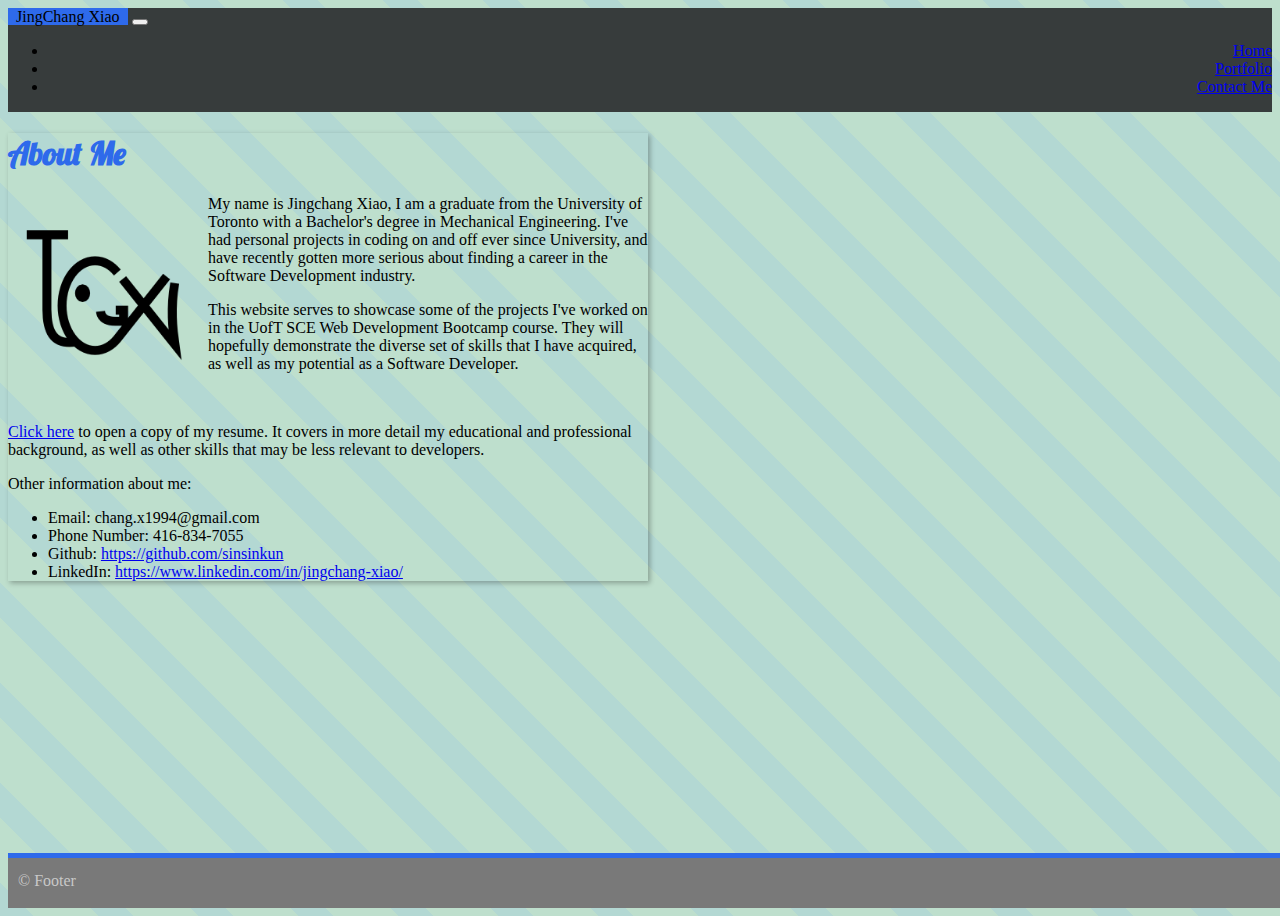
<file: index.html>
<!DOCTYPE html>
<html lang="en">

<head>
	<meta charset="UTF-8">
	<meta name="viewport" content="width=device-width, initial-scale=1.0">
	<title>Home Page</title>
	<link rel="stylesheet" href="assets/style.css" />
	<!-- Bootstrap files -->
	<link href="https://cdn.jsdelivr.net/npm/bootstrap@5.0.0-beta1/dist/css/bootstrap.min.css" rel="stylesheet"
		integrity="sha384-giJF6kkoqNQ00vy+HMDP7azOuL0xtbfIcaT9wjKHr8RbDVddVHyTfAAsrekwKmP1" crossorigin="anonymous" />
	<script src="https://cdn.jsdelivr.net/npm/bootstrap@5.0.0-beta1/dist/js/bootstrap.bundle.min.js"
		integrity="sha384-ygbV9kiqUc6oa4msXn9868pTtWMgiQaeYH7/t7LECLbyPA2x65Kgf80OJFdroafW"
		crossorigin="anonymous"></script>
	<!-- Google fonts -->
	<link rel="preconnect" href="https://fonts.gstatic.com">
	<link href="https://fonts.googleapis.com/css2?family=Lobster&display=swap" rel="stylesheet">
</head>

<body>
	<!-- navbar -->
	<nav class="navbar navbar-expand-lg navbar-dark" style="background-color: rgb(55,60,60);">
		<div class="container-fluid">
			<span class="navbar-brand navName">JingChang Xiao</span>
			<!-- hamburger menu -->
			<button class="navbar-toggler" type="button" data-bs-toggle="collapse" data-bs-target="#navbarNavDropdown"
				aria-controls="navbarNavDropdown" aria-expanded="false" aria-label="Toggle navigation">
				<span class="navbar-toggler-icon"></span>
			</button>
			<!-- navigation links -->
			<div class="collapse navbar-collapse justify-content-end" id="navbarNavDropdown">
				<ul class="navbar-nav" style="text-align: right;">
					<li class="nav-item px-2">
						<a class="nav-link active" aria-current="page" href="index.html">Home</a>
					</li>
					<li class="nav-item px-2">
						<a class="nav-link" href="portfolio.html">Portfolio</a>
					</li>
					<li class="nav-item px-2">
						<a class="nav-link" href="contact.html">Contact Me</a>
					</li>
				</ul>
			</div>
		</div>
	</nav>
	<!-- index content -->
	<section class="container-lg my-4 d-flex justify-content-center">
		<article class="card" style="max-width:40rem">
			<header class="card-header">
				<h1>About Me</h1>
			</header>
			<div class="card-body">
				<img src="assets/personal_logo.png" alt="personal logo" style="width:200px; float:left" />
				<p class="card-text">
					My name is Jingchang Xiao, I am a graduate from the University of Toronto with a 
					Bachelor's degree in Mechanical Engineering. I've had personal projects in coding
					on and off ever since University, and have recently gotten more serious about 
					finding a career in the Software Development industry.</p>
				<p class="card-text">
					This website serves to showcase some of the projects I've worked on in the UofT 
					SCE Web Development Bootcamp course. They will hopefully demonstrate the diverse 
					set of skills that I have acquired, as well as my potential as a Software Developer.</p>
				<br />
				<p class="card-text"><a href='assets/JingChang_Xiao_Resume.pdf' target="_blank">Click here</a> 
				to open a copy of my resume. It covers in more detail my educational and professional background,
				as well as other skills that may be less relevant to developers.</p>
				<span>Other information about me: </span>
				<ul>
					<li>Email: chang.x1994@gmail.com</li>
					<li>Phone Number: 416-834-7055</li>
					<li>Github: <a href="https://github.com/sinsinkun" target="_blank">https://github.com/sinsinkun</a></li>
					<li>LinkedIn: <a href="https://www.linkedin.com/in/jingchang-xiao/" target="_blank">https://www.linkedin.com/in/jingchang-xiao/</a></li>
				</ul>
			</div>
		</article>
	</section>
	<!-- footer -->
	<footer class="footer">
		<div class="container">
			<span class="d-flex justify-content-center">&copy; Footer</span>
		</div>
	</footer>
</body>

</html>
</file>
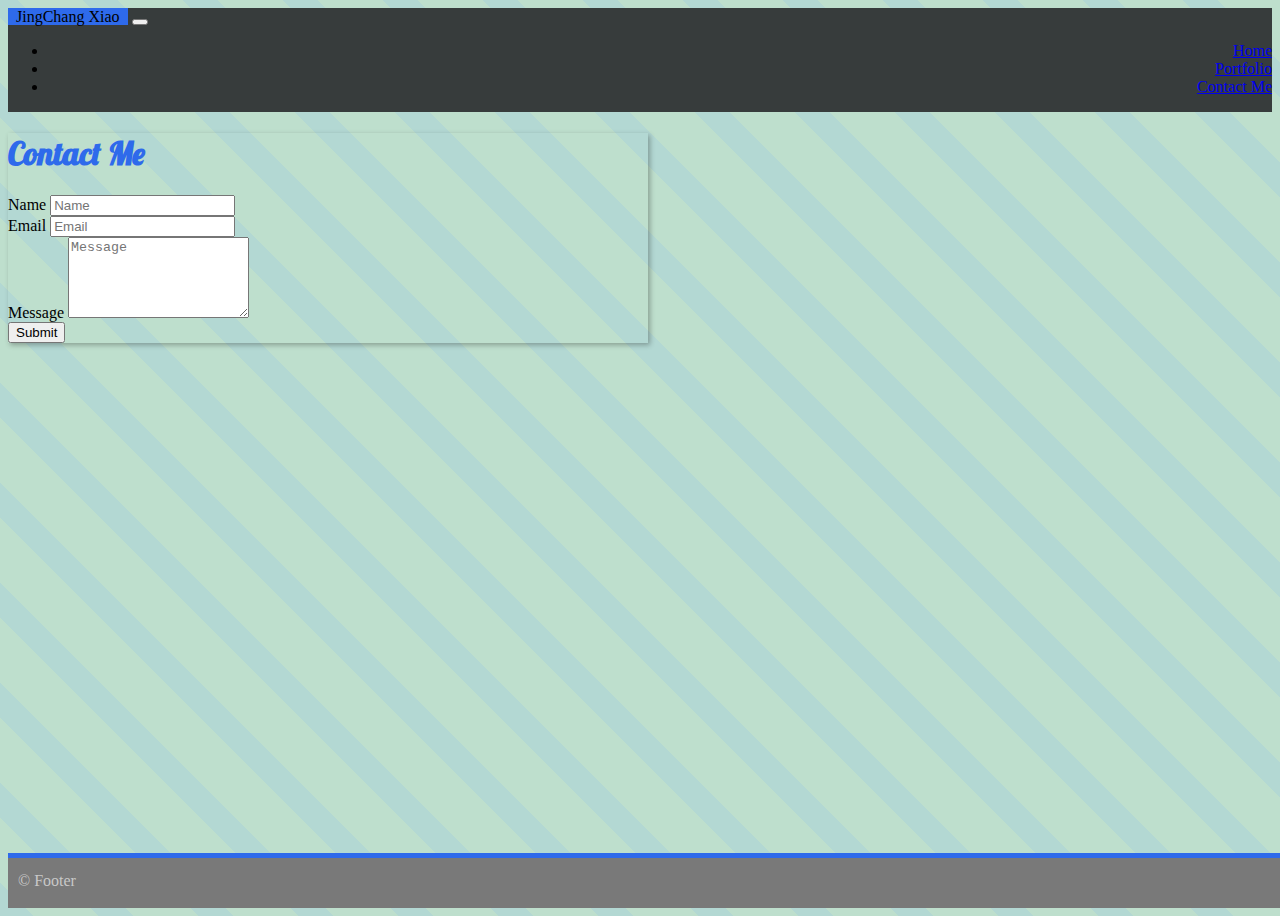
<file: contact.html>
<!DOCTYPE html>
<html lang="en">

<head>
	<meta charset="UTF-8">
	<meta name="viewport" content="width=device-width, initial-scale=1.0">
	<title>Contact Page</title>
	<link rel="stylesheet" href="assets/style.css" />
	<!-- Bootstrap files -->
	<link href="https://cdn.jsdelivr.net/npm/bootstrap@5.0.0-beta1/dist/css/bootstrap.min.css" rel="stylesheet"
		integrity="sha384-giJF6kkoqNQ00vy+HMDP7azOuL0xtbfIcaT9wjKHr8RbDVddVHyTfAAsrekwKmP1" crossorigin="anonymous" />
	<script src="https://cdn.jsdelivr.net/npm/bootstrap@5.0.0-beta1/dist/js/bootstrap.bundle.min.js"
		integrity="sha384-ygbV9kiqUc6oa4msXn9868pTtWMgiQaeYH7/t7LECLbyPA2x65Kgf80OJFdroafW"
		crossorigin="anonymous"></script>
	<!-- Google fonts -->
	<link rel="preconnect" href="https://fonts.gstatic.com">
	<link href="https://fonts.googleapis.com/css2?family=Lobster&display=swap" rel="stylesheet">
</head>

<body>
	<!-- navbar -->
	<nav class="navbar navbar-expand-lg navbar-dark" style="background-color: rgb(55,60,60);">
		<div class="container-fluid">
			<span class="navbar-brand navName">JingChang Xiao</span>
			<button class="navbar-toggler" type="button" data-bs-toggle="collapse" data-bs-target="#navbarNavDropdown"
				aria-controls="navbarNavDropdown" aria-expanded="false" aria-label="Toggle navigation">
				<span class="navbar-toggler-icon"></span>
			</button>
			<div class="collapse navbar-collapse justify-content-end" id="navbarNavDropdown">
				<ul class="navbar-nav" style="text-align: right;">
					<li class="nav-item px-2">
						<a class="nav-link" href="index.html">Home</a>
					</li>
					<li class="nav-item px-2">
						<a class="nav-link" href="portfolio.html">Portfolio</a>
					</li>
					<li class="nav-item px-2">
						<a class="nav-link active" aria-current="page" href="contact.html">Contact Me</a>
					</li>
				</ul>
			</div>
		</div>
	</nav>
	<!-- contact form content -->
	<section class="container-lg my-4">
		<article class="card" style="max-width:40rem">
			<header class="card-header">
				<h1>Contact Me</h1>
			</header>
			<form class="card-body">
				<div class="mb-3">
					<label for="nameInput" class="form-label">Name</label>
					<input type="text" class="form-control" id="nameInput" placeholder="Name" />
				</div>
				<div class="mb-3">
					<label for="emailInput" class="form-label">Email</label>
					<input type="email" class="form-control" id="emailInput" placeholder="Email" />
				</div>
				<div class="mb-3">
					<label for="msgInput" class="form-label">Message</label>
					<textarea type="text" class="form-control" id="msgInput" placeholder="Message" rows="5"></textarea>
				</div>
				<button type="submit" class="btn-lg btn-primary">Submit</button>
			</form>
		</article>
	</section>
	<!-- footer -->
	<footer class="footer">
		<div class="container">
			<span class="d-flex justify-content-center">&copy; Footer</span>
		</div>
	</footer>

</body>

</html>
</file>
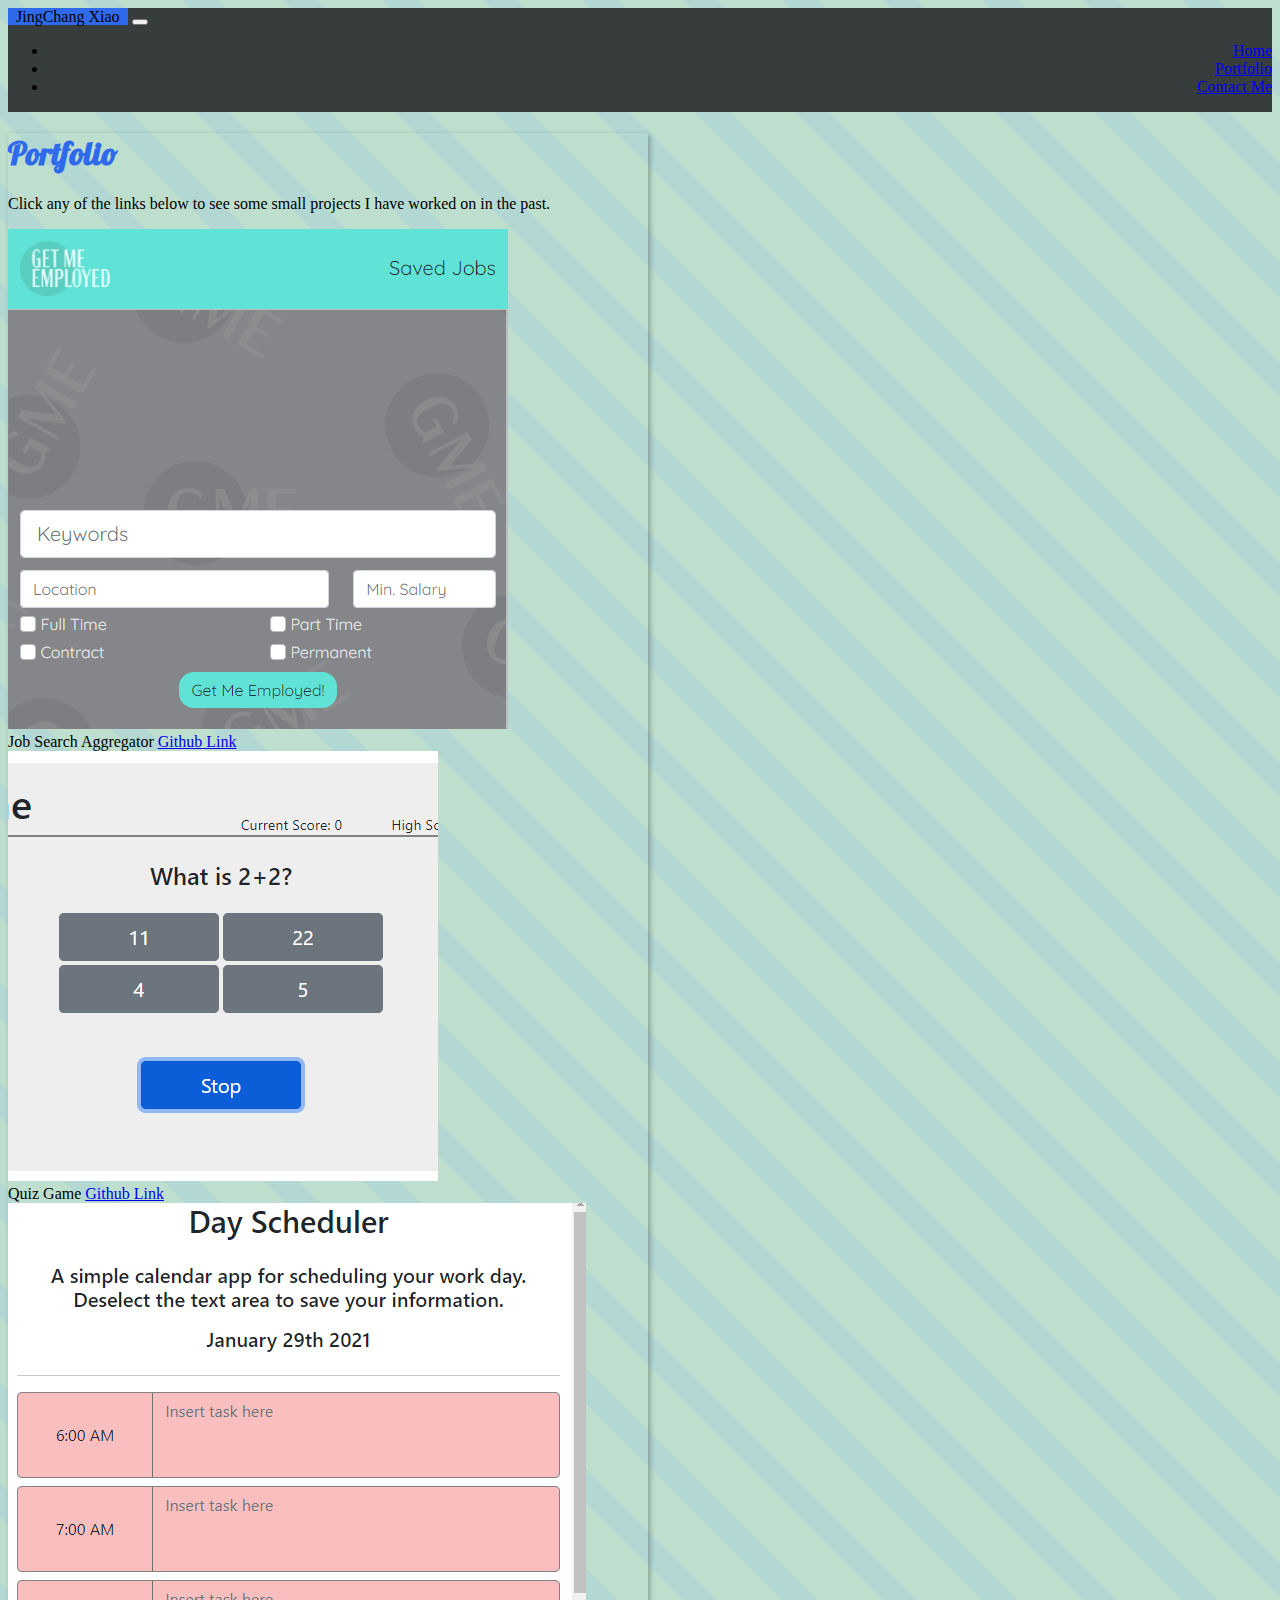
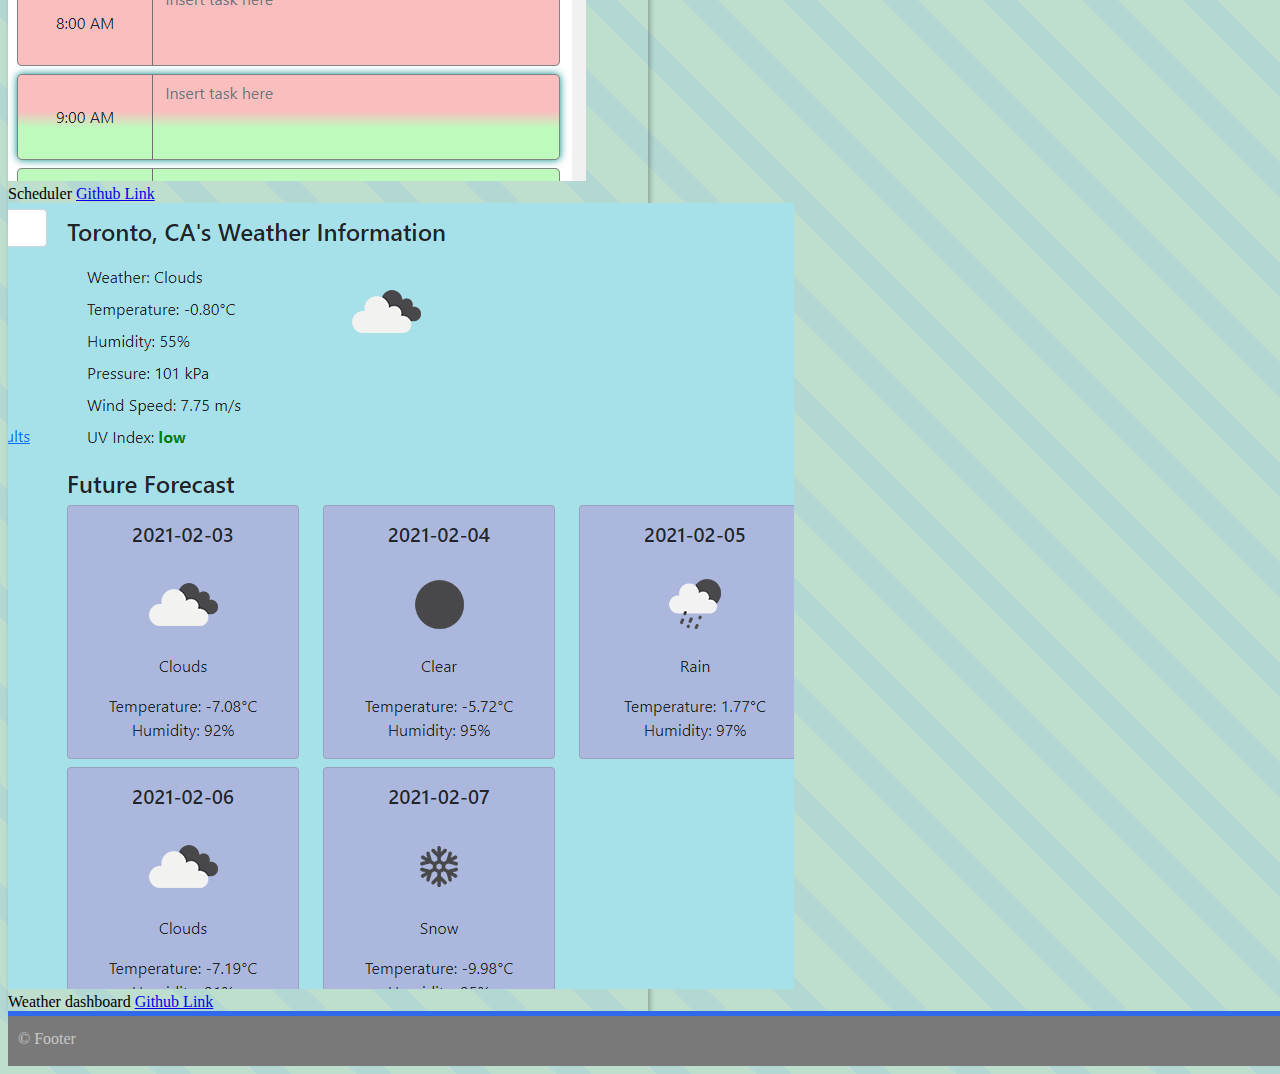
<file: portfolio.html>
<!DOCTYPE html>
<html lang="en">

<head>
	<meta charset="UTF-8">
	<meta name="viewport" content="width=device-width, initial-scale=1.0">
	<title>Portfolio Page</title>
	<link rel="stylesheet" href="assets/style.css" />
	<!-- Bootstrap files -->
	<link href="https://cdn.jsdelivr.net/npm/bootstrap@5.0.0-beta1/dist/css/bootstrap.min.css" rel="stylesheet"
		integrity="sha384-giJF6kkoqNQ00vy+HMDP7azOuL0xtbfIcaT9wjKHr8RbDVddVHyTfAAsrekwKmP1" crossorigin="anonymous" />
	<script src="https://cdn.jsdelivr.net/npm/bootstrap@5.0.0-beta1/dist/js/bootstrap.bundle.min.js"
		integrity="sha384-ygbV9kiqUc6oa4msXn9868pTtWMgiQaeYH7/t7LECLbyPA2x65Kgf80OJFdroafW"
		crossorigin="anonymous"></script>
	<!-- Google fonts -->
	<link rel="preconnect" href="https://fonts.gstatic.com">
	<link href="https://fonts.googleapis.com/css2?family=Lobster&display=swap" rel="stylesheet">
</head>

<body>
	<!-- navbar -->
	<nav class="navbar navbar-expand-lg navbar-dark" style="background-color: rgb(55,60,60);">
		<div class="container-fluid">
			<span class="navbar-brand navName">JingChang Xiao</span>
			<button class="navbar-toggler" type="button" data-bs-toggle="collapse" data-bs-target="#navbarNavDropdown"
				aria-controls="navbarNavDropdown" aria-expanded="false" aria-label="Toggle navigation">
				<span class="navbar-toggler-icon"></span>
			</button>
			<div class="collapse navbar-collapse justify-content-end" id="navbarNavDropdown">
				<ul class="navbar-nav" style="text-align: right;">
					<li class="nav-item px-2">
						<a class="nav-link" href="index.html">Home</a>
					</li>
					<li class="nav-item px-2">
						<a class="nav-link active" aria-current="page" href="portfolio.html">Portfolio</a>
					</li>
					<li class="nav-item px-2">
						<a class="nav-link" href="contact.html">Contact Me</a>
					</li>
				</ul>
			</div>
		</div>
	</nav>
	<!-- Portfolio content -->
	<section class="container-lg my-4 d-flex justify-content-center">
		<article class="card" style="max-width:40rem">
			<header class="card-header">
				<h1>Portfolio</h1>
			</header>
			<div class="card-body">
				<p>Click any of the links below to see some small projects I have worked on in the past.</p>
			</div>
			<div class="row card-body">
				<div class="col-md-6">
					<div class="d-flex justify-content-center my-1">
						<a class="port-link" href="https://teamcirclealpha.github.io/GetMeEmployed/">
							<img class="img-fluid" src="assets/jobsearch.png" alt="Job Search Site"/>
						</a>
					</div>
					<span class="d-flex justify-content-center">Job Search Aggregator</span>
					<span class="d-flex justify-content-center mb-2">
						<a href="https://github.com/TeamCircleAlpha/GetMeEmployed" target="_blank">Github Link</a>
					</span>
				</div>
				<div class="col-md-6">
					<div class="d-flex justify-content-center my-1">
						<a class="port-link" href="https://sinsinkun.github.io/UTOR-QuizGame/">
							<img class="img-fluid" src="assets/quizgame.png" alt="Quiz Game Site"/>
						</a>
					</div>
					<span class="d-flex justify-content-center">Quiz Game</span>
					<span class="d-flex justify-content-center mb-2">
						<a href="https://github.com/sinsinkun/UTOR-QuizGame" target="_blank">Github Link</a>
					</span>
				</div>
				<div class="col-md-6">
					<div class="d-flex justify-content-center my-1">
						<a class="port-link" href="https://sinsinkun.github.io/UTOR-Scheduler/">
							<img class="img-fluid" src="assets/scheduler.png" alt="Scheduler Site"/>
						</a>
					</div>
					<span class="d-flex justify-content-center">Scheduler</span>
					<span class="d-flex justify-content-center mb-2">
						<a href="https://github.com/sinsinkun/UTOR-Scheduler" target="_blank">Github Link</a>
					</span>
				</div>
				<div class="col-md-6">
					<div class="d-flex justify-content-center my-1">
						<a class="port-link" href="https://sinsinkun.github.io/UTOR-WeatherApp/">
							<img class="img-fluid" src="assets/weather.png" alt="Weather App Site"/>
						</a>
					</div>
					<span class="d-flex justify-content-center">Weather dashboard</span>
					<span class="d-flex justify-content-center mb-2">
						<a href="https://github.com/sinsinkun/UTOR-WeatherApp" target="_blank">Github Link</a>
					</span>
				</div>
			</div>
		</article>
	</section>
	<!-- footer -->
	<footer class="footer">
		<div class="container">
			<span class="d-flex justify-content-center">&copy; Footer</span>
		</div>
	</footer>

</body>

</html>
</file>
<file: assets/style.css>
/* Custom CSS */
body {
    display: flex;
    flex-direction: column;
    min-height: 100vh;
    background: linear-gradient(45deg, #b3d8d3 8.75%, #bedfcd 8.75%, #bedfcd 41.25%, #b3d8d3 41.25%, #b3d8d3 58.75%, #bedfcd 58.75%, #bedfcd 91.25%, #b3d8d3 91.25%);
    background-size: 100px 100px;
    background-position: 0 0;
}

.card {
    box-shadow: 2px 2px 5px rgba(10,10,10,0.3);
}

header h1 {
    color:rgb(46, 106, 235); 
    font-family: 'Lobster', cursive;
}

.navName {
    background-color: rgb(46, 106, 235);
    padding-left: 8px;
    padding-right: 8px;
}

footer {
    margin-top: auto;
    width: 100%;
    height: 50px;
    line-height: 45px;
    padding: 0 10px;
    background-color: rgb(121, 121, 121);
    color: rgb(200,200,200);
    border-top: 5px solid rgb(46, 106, 235);
}
</file>
